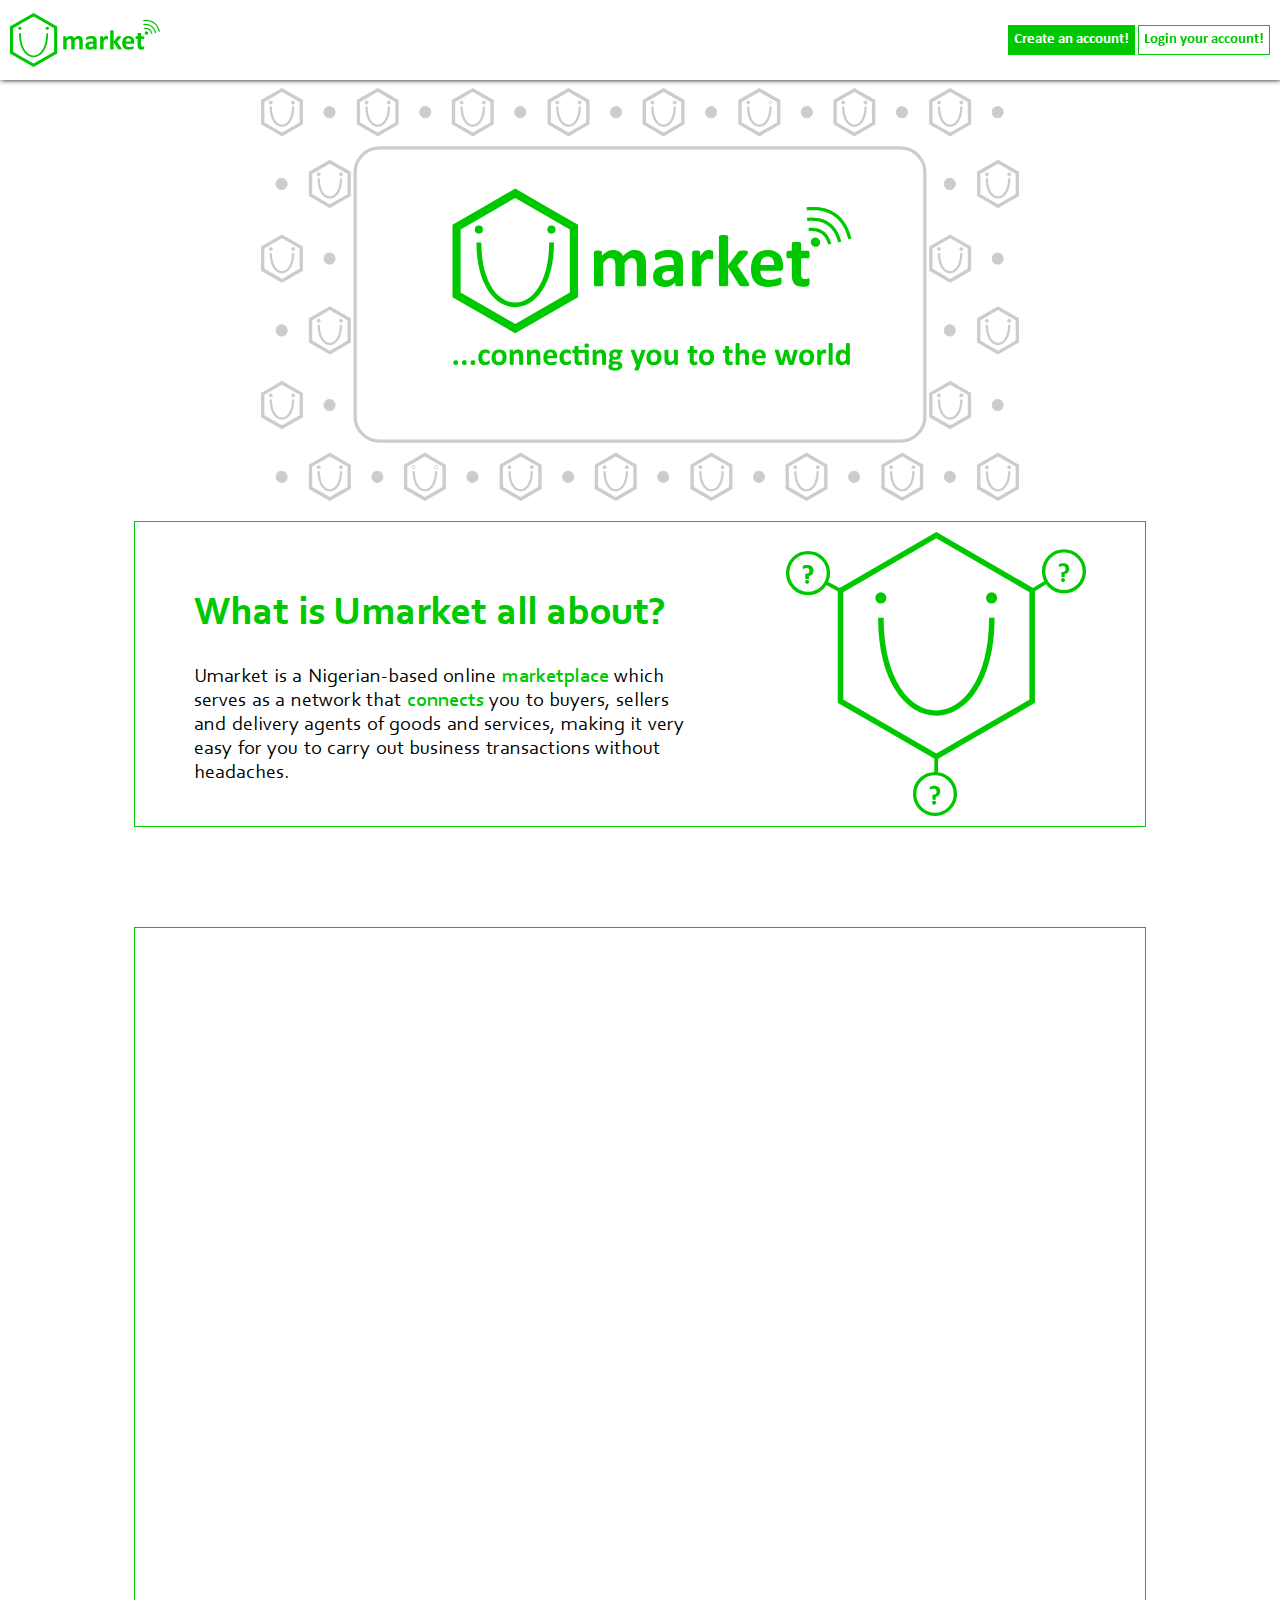
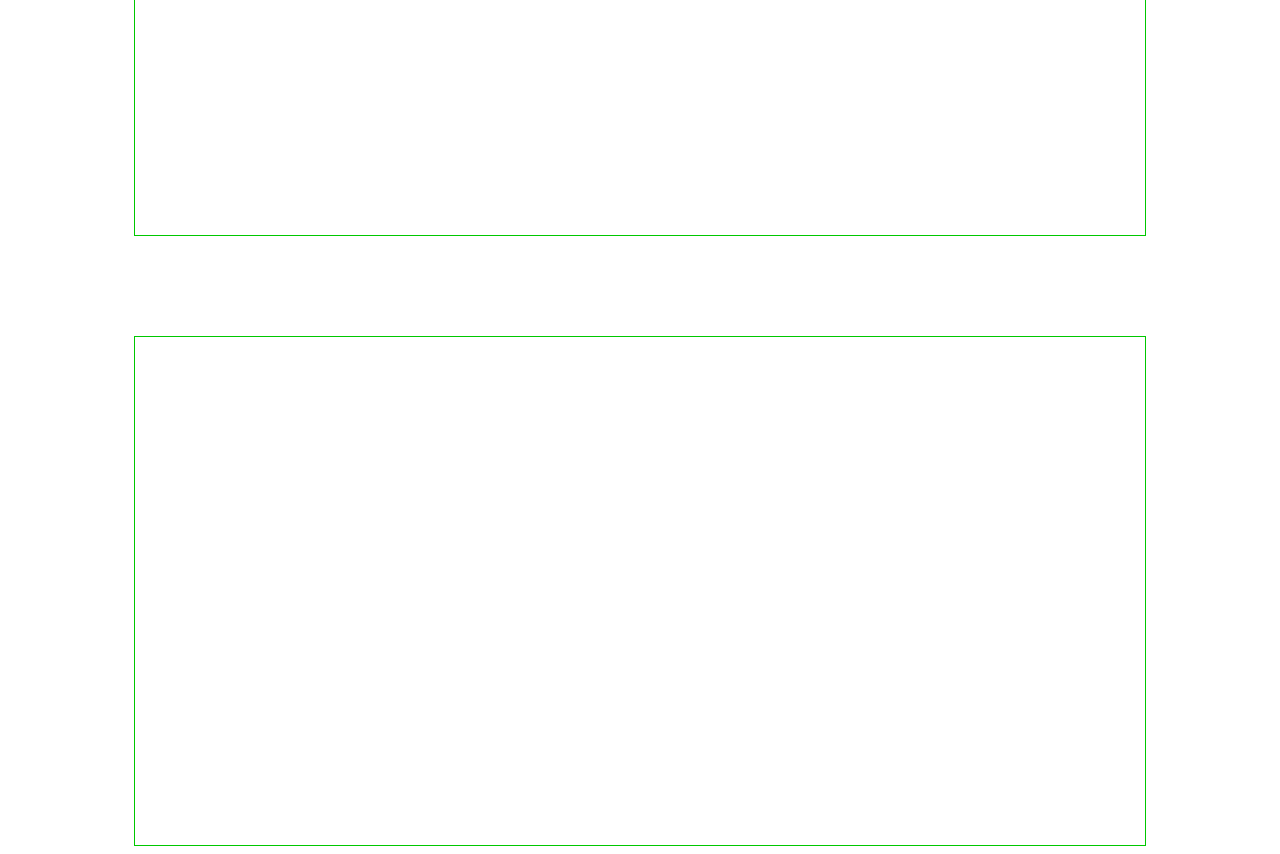
<file: index.html>
<html lang="en">
  <head id="IndexPage">
    <title>Welcome to Umarket</title>
    <meta name="viewport" content="user-scalable=no,width=device-width, initial-scale=1"/>
    <meta name='description' content="Welcome to Umarket-Nigeria's #1 online marketplace where buying and selling is made easy."/>
    <meta charset="utf-8"/>
    <link rel="icon" href="Images/Umarket.ico"/>
    <link rel="stylesheet" href="Styles/index.css" media="all"/>
  </head>

 <body onscroll="ShowModule()">
   <div id="Banner">
     <img alt=""  src="Images/Umarket.svg" id="UmarketImg">
     <div id='CTA'>
       <a href="./Scripts/signup.php">
         <input type='button' value="Create an account!" class="JoinBtn">
       </a>
         <a href="./Scripts/login.php" title="Go to login page.">
           <input type='button' value='Login your account!' class='LoginBtn'>
       </a>
     </div>
  </div>
   <div id="BannerExtra"></div>
  <div id="BannerImage">
      <img alt="" src="Images/Umarket%20Banner.svg" id='UmarketBanner'>
     </div>
   <div id="AboutUmarket">
     <div  class='hidden module'>
       <div>
         <img alt="" class="Mobile" src="Images/About Umarket.svg">
         <h1>What is Umarket all about?</h1>
         <p>
         Umarket is a Nigerian-based online <span class='Green'>marketplace</span> which serves as a network that <span class='Green'>connects</span> you to buyers, sellers and delivery agents of goods and services, making it very easy for you to carry out business transactions without headaches.
         </p>     
       </div>
     <div>
       <img alt="" class="Desktop" src="Images/About%20Umarket.svg" id="AboutUmarketPng">
       </div>
     </div>
    </div>
   <div id="UmarketBenefits">
     <div class='hidden module'>
       <div>
      <img alt="" class="Mobile" src="Images/Buy-Sell.svg" id="Buy-SellPng">
      <h1>Umarket is for everyone;<br>
        BUYERS, SELLERS and even DELIVERY AGENTS!
      </h1>
       
      <p>
        On Umarket, you can <span class='Green'>buy</span> goods|services from quality suppliers, <span class='Green'>sell</span> goods|services to customers, or even help sellers <span class='Green'>deliver</span> purchased goods to their customers just like the way you would in a physical marketplace. The only difference here is that Umarket makes it <span class='Green'>less stressful and a lot easier</span>.
      </p>     
     </div>
       <div>
     <img alt="" class="Desktop" src="Images/Buy-Sell.svg" id="Buy-SellPng">
     </div>
    </div>
     <div>
       <div class='hidden module'>
         <h1>Sellers</h1>
         With a <span class="Green"> Umarket Seller account</span>, you can:
         <ul>
           <li>
             Host an online store for your goods and services of any kind.
           </li>
           <li>
             Directly interact with your customers to aid you deliver goods|services just the way they like it.
           </li>
           <li>
             Receive secured payments for products|services upon successful delivery.
           </li>
           <li>
             Get ratings from your customers upon successful delivery which will in turn boost your business' online presence.
           </li>
         </ul>
       </div>
       <div class='hidden module'>
         <h1>Buyers</h1>
         With a <span class="Green"> Umarket Buyer account</span>, you can:
         <ul>
           <li>
             Search for and contact the best sellers that can deliver quality products|services from within your locality.
           </li>
           <li>
             Directly message sellers to get products|services that are tailored to your taste.
           </li>
           <li>
             Save your favourite seller's contact for possible future transactions.
           </li>
           <li>
             Make secured payments for products|services.
           </li>
     
         </ul>
       </div>
       <div class='hidden module'>
         <h1>Delivery Agents</h1>
         With a <span class='Green'>Umarket Delivery Agent account</span>, you can:
         <ul>
           <li>
             Easily get connected with sellers near you who are in need of delivery services.
           </li>
           <li>
             Receive secured payments for every goods delivered.
           </li>
           <li>
             Get ratings from sellers who enjoy your delivery services which will in turn boost your online presence.
           </li>
         </ul>
         
       </div>
     </div>
   </div>
  <div id="CallToAction">
  <div class='hidden module'>
    <div>
      <img alt="" class="Mobile" src="Images/Umarket%20Naira.svg">       
      <div>
       <h1>Umarket is FREE!</h1>
      </div>
      
      <p>
      On Umarket, you can host an online store with very amazing features that can aid your business growth starting at a rate of <span class="Green">ZERO NAIRA</span>. Isn't that amazing? Of course, it is!
        <br>
        We also offer other affordable hosting 
        plans for <span class='Green'>Umarket sellers.</span>
        <br>
        These subscription plans are well tailored to suit your business type.
        <br>
        <span class='Green'>
        So, what are you still waiting for? Join us today and you'll we glad you did!
        </span>
        
      </p>
    </div>
    <div>
    <img alt="" class="Desktop" src="Images/Umarket%20Naira.svg">
     </div>
     </div>   
   <div>
    <div class='hidden module'>  
      <span class="Green">Want to join the Umarket network today?
      </span>
      <p></p>
      <a href='./Scripts/signup.php'>
        <input type='button' value="Create an account!" class="JoinBtn">
      </a>
      
     </div> 
     <div class='hidden module'>
       <span class="Green">Already have a Umarket account?</span>
       <p></p>
       <a href='./Scripts/login.php'>
         <input type='button' value='Login!' class='LoginBtn'>
       </a>
     </div>
    </div>
   </div>
   <script data-main='Scripts/app.js' src='Scripts/require.js'></script>
  </body>
</html>
</file>
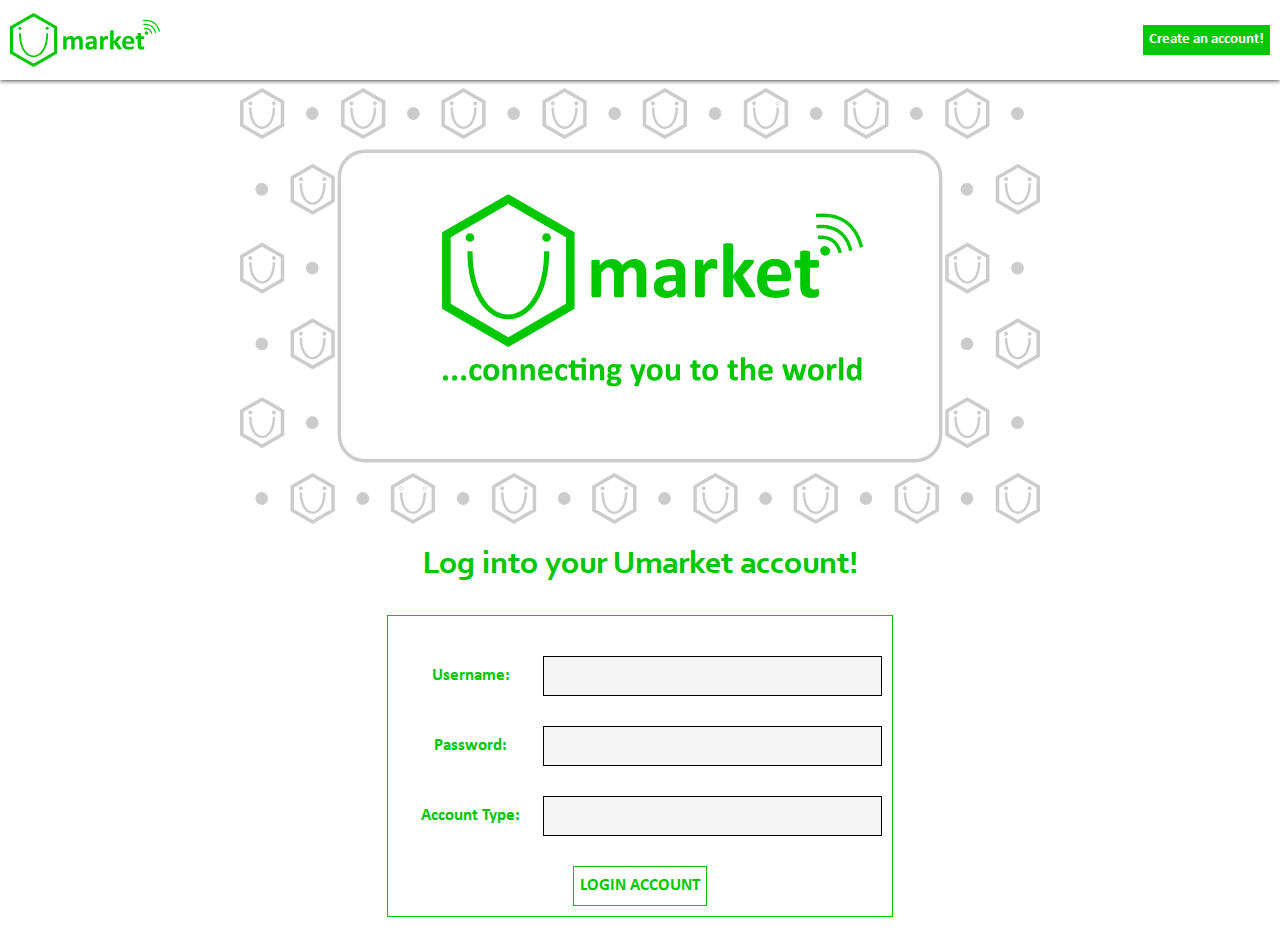
<file: login.html>
<html lang="en">
  <head id="LoginPage">
    <title>Welcome: Login your account.</title>
    <meta name="viewport" content="user-scalable=no,width=device-width, initial-scale=1"/>
    <meta name='description' content="Login your Umarket account.">
     <meta charset="utf-8">
    <link rel="icon" href="./Images/Umarket.ico">
    <link rel='stylesheet' href="./Styles/login.css" media="all">
  </head>
  <body>
    <div id="Banner">
      <a href='./index.html'>
        <img src='./Images/Umarket.svg' id='UmarketImg'>
      </a>
      <a href="./Scripts/signup.php">
        <input type='button' value="Create an account!" id="SignUpBtn">
      </a>
    </div>
    <div id="BannerExtra"></div>
    <div id="MainContent">
      <img id="UmarketBanner" src="./Images/Umarket%20Banner.svg">
      <h1>Log into your Umarket account!</h1>
      <form id="Form" onsubmit="SubmitForm(event)">
        <div class='error'></div>
        <div>
          <div>
             <label for='txtUname'>
            Username:
          </label>
          </div>
          <div>
            <input type='text' id='txtUname' onkeyup="checkUname()">
            <div class='error'>
            </div>
          </div>
        </div>
        <div>
          <div>
            <label for='txtPwd'>
            Password:
            </label>
          </div>
          <div>
            <input type='password' id='txtPwd' onkeyup=checkPwd()>           
            <div class='error'>
            </div>
          </div>
          </div>
        <div>
          <div>
            <label for="sltAccountType">
            Account Type:
            </label>
          </div>
          <div>
            <select id='sltAccountType' onkeyup="checkAccountType()">
              <option></option>
              <option value="sellers">Seller</option>
              <option value="buyers">Buyer</option>
              <option value="delivery_agents">Delivery Agent</option>
            </select>
            <div class='error'></div>
          </div>
        </div>
        <input type="submit" value="LOGIN ACCOUNT" id="LoginBtn">
        <div class='hidden'>
          <img src="./Images/Loading.svg" id='LoadingImg'>
        </div>
      </form>
      <div id='response'></div>
    </div>
    <script data-main="./Scripts/app.js" src="./Scripts/require.js"></script>
  </body>
</html>
</file>
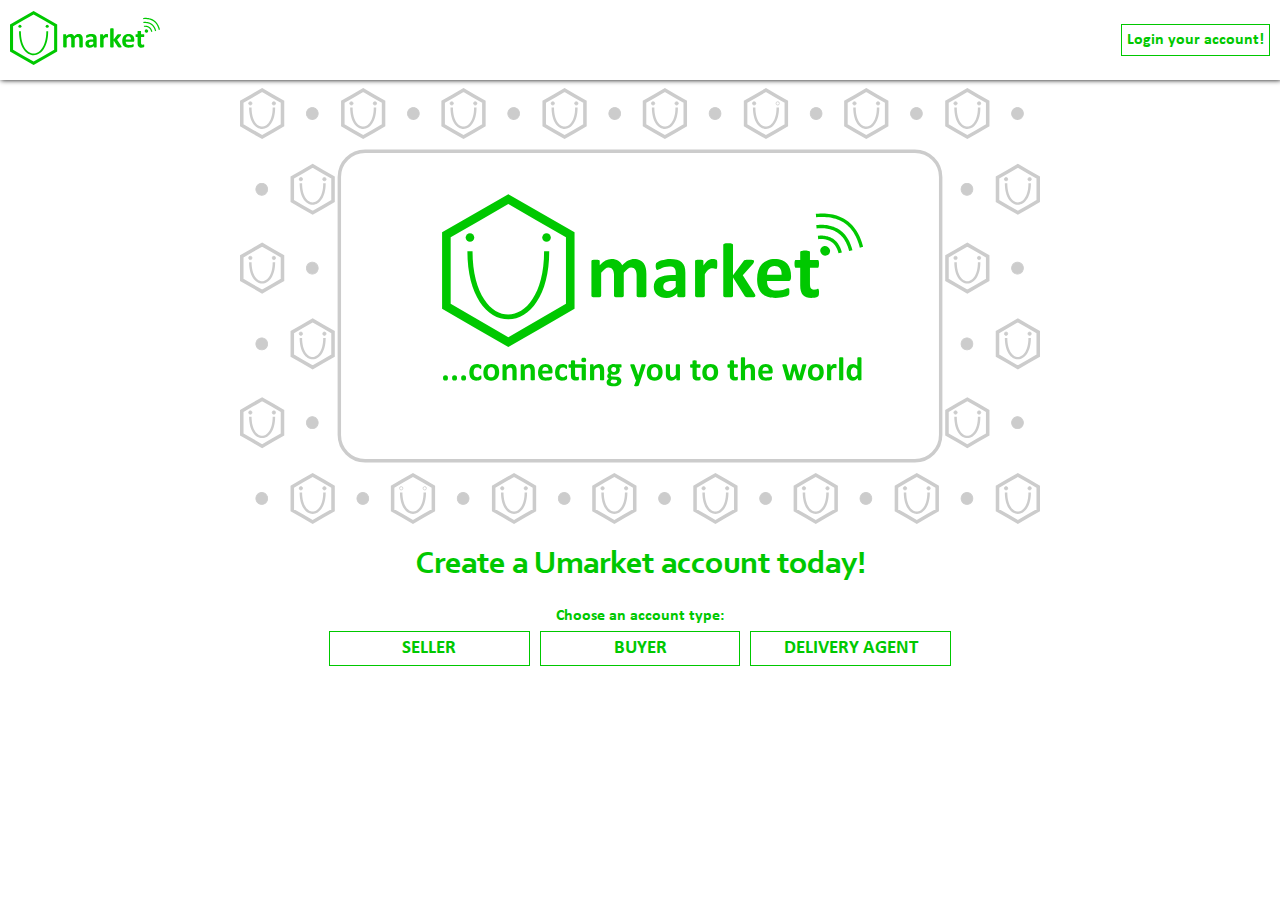
<file: signup.html>
<!DOCTYPE html>
<html lang="en">
<head id="SignupPage">  
  <title>Welcome: Create an account.</title> 
  <meta name="viewport" content="user-scalable=no, width=device-width, initial-scale=1">
  <meta name='description' content="Create a Umarket account today.">
  <meta charset="utf-8">
  <meta name="keywords" content="Umarket, Signup, Create Account">
  <link rel="icon" href="./Images/Umarket.ico">
  <link rel='stylesheet' href="Styles/signup.css" media="all">
  </head>
  <body>
    <div id="Banner">
       <a href='index.html'>
       <img alt="" src="./Images/Umarket.svg" id="UmarketImg">
       </a>
     <div id='CTA'>
       <a href="./Scripts/login.php">
         <input type='button' value="Login your account!" id="LoginBtn">
       </a>
     </div>
  </div>
    <div id="BannerExtra"></div>
    <div id="MainContent">
     <img id="UmarketBanner" src="./Images/Umarket%20Banner.svg">
     <h1>Create a Umarket account today!</h1>
     <span class='Green'>Choose an account type:</span>
     <div id="AccountType">
     <div  class='unselected' onclick='DisplayForm(this)'>SELLER</div>
     <div class='unselected' onclick='DisplayForm(this)'>BUYER</div>
     <div class='unselected'  onclick='DisplayForm(this)'>DELIVERY AGENT</div>
     </div>
     <form  class='hidden' id="Form" action="Scripts/signup.php" onsubmit="EvaluateForm(event,this)" method="post" enctype="application/x-www-form-urlencoded">
       <input id='hidAccountType' type='hidden' name='AccountType' value=''>
       <fieldset id='BusInfo' class='shown'>  
         <legend>Business Information</legend>
         <div class='error'></div>
         <div>
           <div>
             <label for='txtBusName'>Business Name:
             </label>
           </div>
           <div>
             <input onkeyup='checkBname(this)' type='text' name='txtBusName' id='txtBusName' >
             <div class='error'></div>
           </div>
         </div>
         <div>
           <div>
             <label for='txtBusType'>
             Business Type:</label>
           </div>
           <div>
             <select name='sltBusType' onchange="checkBtype(this)" id='txtBusType' type='text'>
               <option></option>
               <option>Individual|Sole proprietary</option>
               <option>Company|Patnership</option>
             </select>
             <div class='error'></div>
           </div>
         </div>
       </fieldset>
       <fieldset id='OwnerInfo' class='shown'>
         <legend>Owner's Information</legend>
        <div>
          <div>
            <label for='sltTitle'>Title: </label> 
          </div>
          <div>
            <select onchange='checkTitle(this)' id='sltTitle' name="sltTitle" title='Title' >
           <option></option>
           <option value="Miss">Miss</option>
           <option value="Mr">Mr</option>
           <option value="Mrs">Mrs</option>
         </select> 
            <div class='error'></div>
          </div>
         </div>
        <div> 
          <div>        
            <label for='txtFname'>
            Firstname:
            </label>
          </div>
          <div> 
            <input onkeyup='checkFname(this)' id='txtFname' type="text" name="txtFname" title="First name" >
            <div class='error'></div>
          </div>
         </div>
         <div>
           <div>
             <label for='txtLname'>
               Lastname:
             </label>
           </div>
           <div>
             <input onkeyup='checkLname(this)' id='txtLname' type="text" name="txtLname" title="Last name" >
             <div class='error'></div>
           </div>
         </div>
         <div>
           <div>
             <label for='txtDOB'>
             Date of Birth:
             </label>
           </div>
           <div>
             <input onkeyup="checkDOB(this)" onchange="checkDOB(this)" id='txtDOB' title="Date Of Birth" type='date' >
             <div class='error'></div>
           </div>      
         </div>
        </fieldset>
       <fieldset id='AccountInfo' class='shown'>
         <legend>Account Information</legend>
         <div>
           <div>
             <label for='txtUname'>
               Username:
               <span class='HelpTip'></span>
             </label>
           </div>
           <div>
             <input onkeyup="checkUname(this)" type='text' name='txtUname' id='txtUname' >
             <div class='error'></div>
           </div>
         </div>
         <div>
           <div>
             <label for='txtEmail'>
               Email:
               <span class='HelpTip'></span>
             </label>
           </div>
           <div>
             <input type='text' id='txtEmail' onkeyup='checkEmail(this)'>
             <div class='error'></div>
           </div>
         </div>
         <div>
           <div>
             <label for='txtPwd'>
               Password:
             </label>
           </div>
           <div>
             <input onkeyup='checkPwd(this)' type='password' name='txtPwd' id='txtPwd' >
             <div class='error'></div>
           </div>           
         </div>
         <div>
           <div> 
             <label for='txtConfirmPwd'>Confirm Password:
             </label>
           </div>
           <div> 
             <input onkeyup='checkConfirmPwd(this)' type='password' name='txtConfirmPwd' id='txtConfirmPwd' >
             <div class='error'></div>
           </div>
         </div>
       </fieldset>
       <input type="submit" value="CREATE ACCOUNT" id="SubmitBtn">
       <div class='hidden'>
         <img src='./Images/Loading.svg' id="LoadingImg">
       </div>
       
     </form>
    </div>
    <div id='response'></div>
    <script data-main="./Scripts/app.js" src="./Scripts/require.js"></script>
  </body>
</html>
</file>
<file: Styles/index.css>
.disclaimer{
  display: none;
}
@font-face{
  font-family:'Calibri';
  src:
    url("../Fonts/Calibri.ttf") format('truetype'),    
    url("../Fonts/Calibri.woff") format("woff"),
    url("../Fonts/Calibri.woff2") format("woff2"),
    url("../Fonts/Calibri.eot") format("embedded-opentype");
}
@font-face{
  font-family:'Calibri Bold';
  src:
    url("../Fonts/Calibri Bold.ttf") format("truetype"),
    url("../Fonts/Calibri Bold.woff") format("woff"),
    url("../Fonts/Calibri Bold.woff2") format("woff2"),
    url("../Fonts/Calibri Bold.eot") format("embedded-opentype"),
    url("../fonts/Calibri Bold.otf") format("opentype");
}
@font-face{
  font-family:"Corbel";
  src:
    url('../Fonts/Corbel.ttf') format('truetype'),
    url('../Fonts/Corbel.woff') format('woff'),
    url('../Fonts/Corbel.woff2') format('woff2'),
    url('../Fonts/Corbel.eot') format('embedded-opentype'),
    url('../Fonts/Corbel.otf') format('opentype');
    
}
@font-face{
  font-family:"Corbel Bold";
  src:
    url('../Fonts/Corbel Bold.ttf') format('truetype');
}
*{
  font-family:"Corbel"
}
h1,h2,h3,h4,h5{
  color:rgb(0,200,0);
  font-family: "Corbel Bold"
}
a{
  text-decoration: none;
}
input{
  -moz-appearance:none;
  -webkit-appearance:none;
  -ms-appearance:none;
  appearance:none;
  border-radius: 0px;
  box-sizing: border-box;
  font-size:15px;
  font-weight: 550;
}
img[class="Desktop"]{
  display: block;
  width:300px;
}
img[class="Mobile"]{
  display: none;
}
#Banner{
  width:100%;
  height:80px;
  position:fixed;
  top:0px;
  left:0px;
  z-index: 1;
  box-shadow:1px 0px 5px rgb(0,0,0);
  background:white;
  display:-webkit-box;    
  display:-webkit-flex;
  display:-ms-flexbox;
  display:flex;
  flex-direction: row;
  justify-content: space-between;
  align-content: center;
  align-items: center;
  padding-left:10px;
  padding-right:10px;
  box-sizing:border-box;
  
}
#BannerExtra{
  height:80px;
}
#BannerImage{
  display:-webkit-box;  
  display:-webkit-flex;   
  display:-ms-flexbox;   
  display:flex; 
  flex-direction: row;
  justify-content: center;
  margin-bottom:20px;
}
#UmarketImg{
  width:150px;
}
#UmarketBanner{
  width:60%;
}
div{
  box-sizing: border-box;
}
.JoinBtn{
  font-family: "Calibri Bold";
  color:white;
  background:rgb(0,200,0);
  border:1px solid rgb(0,200,0);
  padding:5px;
  
}
.JoinBtn:hover{
  cursor:pointer;
  transform:translateY(-2px);
}

.LoginBtn{
  font-family: "Calibri Bold";
  color:rgb(0,200,0);
  background: white;
  border:1px solid rgb(0,200,0);
  padding:5px;
  cursor:pointer;
}
.LoginBtn:hover{
  transform:translateY(-2px);
}

[class="hidden module"]{
  transition:1s;
  transform:translateY(50%);
  opacity:0;  
}
[class="shown module"]{
  transition:1s;
  transform:translate(0,0);
  opacity:1;
}
#AboutUmarket,#UmarketBenefits,#CallToAction{
  font-size:20px;
  display:-webkit-box;    
  display:-webkit-flex;    
  display:-ms-flexbox;    
  display:flex; 
  flex-direction: column;
  justify-content: space-around;
  align-items: flex-start;
  width:80%;
  border:1px solid rgb(0,200,0);
  position:relative;
  left:10%;
  padding:10px;
  overflow: hidden;
  margin: 0px;
  word-spacing:1.5px;
}
#UmarketBenefits,#CallToAction{
margin-top:100px;
 }
#AboutUmarket>div>div:nth-child(1),#UmarketBenefits>div:nth-child(1)>div:nth-child(1),#CallToAction>div:nth-child(1)>div:nth-child(1)
{
  width:50%;
}

#AboutUmarket>div{
  display: flex;
  flex-direction: row;
  justify-content: space-around;
  align-items: center;
}

#UmarketBenefits>div{
  width:100%;
  display:-webkit-box;    
  display:-webkit-flex;    
  display:-ms-flexbox;    
  display:flex; 
  flex-direction: row;
  align-items:center;
  justify-content: space-around
}
#UmarketBenefits>div:nth-child(1){
  margin-bottom: 10px;
}
#UmarketBenefits>div:nth-child(2){
  align-items: stretch;
}
#UmarketBenefits>div:nth-child(2) div{
  border:1px solid rgb(0,200,0);
  padding:5px;
  width:33%;
  list-style-image: url('../Images/Umarket%20Icon.svg');
  list-style-position:outside;
}


#CallToAction{
   font-size:20px;
  display:-webkit-box;    
  display:-webkit-flex;    
  display:-ms-flexbox;   
  display:flex; 
  flex-direction: column;
  border:1px solid rgb(0,200,0);
  position:relative;
  left:10%;
  padding:5px;
  margin-top:100px;
  overflow: hidden;
}
#CallToAction>div{
  display:-webkit-box;   
  display:-webkit-flex;   
  display:-ms-flexbox;
  display:flex; 
  flex-direction: row;
  justify-content: space-around;
  align-items:center; 
  width:100%;
}
#CallToAction div:nth-child(1) h1{
  margin:10px 0px 10px 0px;
}
#CallToAction>div:nth-child(2){
  height:160px;
  margin-top:10px;
  align-items: stretch;
  padding:10px;
}
#CallToAction>div:nth-child(2)>div{ 
  display:-webkit-box;    
  display:-webkit-flex;    
  display:-ms-flexbox;    
  display:flex; 
  flex-direction: column;
  align-items: center;
  justify-content:center;
  padding:10px;
  width:30%;
  border:1px solid rgb(0,200,0);
  text-align: center;
  box-sizing: border-box;
}

.Green{
  color:rgb(0,200,0);
  font-family: "Corbel Bold"
}
p{
  margin-bottom: 0px;
}


@media screen and (max-width:700px){
  img[class="Desktop"]{
    display: none;
  }
  img[class="Mobile"]{
   display: block;
    width:50%;
    align-self: center;
  }
  #UmarketImg{
    width:120px;
  }
  #UmarketBanner{
    width:100%;
  }
  #Banner{
    height:100px; 
  }
  #BannerExtra{
    height:100px;
  }
  #Banner #CTA{
    display:-webkit-box;    
    display:-webkit-flex;    
    display:-ms-flexbox;    
    display:flex; 
    flex-direction: column;
    justify-content: space-between;
    align-items: stretch;
    height:70%
}
  [class='hidden module']{
    transform: translate(0%,30%);
  }
  .LoginBtn:first-child,.JoinBtn:first-child{
    width:100%
  }
  h1{
    line-height: 100%;
    font-size:30px;
    margin:0px 0px 5px 0px !important;
  }
  p{
    margin-top:0px;
  }
  #AboutUmarket,#UmarketBenefits,#CallToAction{
    position: static;
    width:100%;
    border:0px solid rgb(0,200,0);
    font-size:20px;
    padding:5px;
  }
  #UmarketBenefits,#CallToAction{
    margin-top:50px;
 }
  #AboutUmarket>div div:nth-child(1),#CallToAction>div:nth-child(1)>div:nth-child(1),#UmarketBenefits>div:nth-child(1)>div:nth-child(1){
    display:-webkit-box;    
    display:-webkit-flex;    
    display:-ms-flexbox;    
    display:flex; 
    flex-direction:column;
    width:100%;
  }
  #AboutUmarket>div,#UmarketBenefits>div,#CallToAction>div{
    flex-direction: column;
    align-items:flex-start;
    width:100%;
    justify-content: space-around;
  }
  
  #UmarketBenefits>div:nth-child(1) div:nth-child(1) div{
    width:100%;
  }
  #UmarketBenefits>div:nth-child(2) div{
    margin-bottom: 10px;
    width:100%
  }
  
  #CallToAction>div:nth-child(2) {
    margin-top:20px;
    height:400px;
    align-items: center;
    justify-content: space-around;
   
  }
  #CallToAction>div:nth-child(2)>div{
    height:150px;
    width:90%;
    justify-content: space-around;
  }
  
}
@media screen and (max-width:700px) and (orientation:landscape){
  img[class="Desktop"]{
    display: block;
    width:100%;
  }
  img[class="Mobile"]{
    display: none;
  }
  #UmarketBanner{
    display:block;
    width:80%;
  }
  #UmarketImg{
    display: block;
    width:150px
  }
  #AboutUmarket,#UmarketBenefits,#CallToAction{
    position: relative;
    left:2.5%;
    width:95%;
    font-size:20px;
    border:0px;
    padding: 1px;
  }
  #AboutUmarket>div:nth-child(1),#UmarketBenefits>div:nth-child(1),#CallToAction>div:nth-child(1){
    align-items: center;
  }
  #AboutUmarket>div:nth-child(1)>div:nth-child(1), #UmarketBenefits>div:nth-child(1)>div:nth-child(1),#CallToAction>div:nth-child(1)>div:nth-child(1){
    width:65%;
    text-align: left;
  }
  #AboutUmarket>div:nth-child(1)>div:nth-child(2), #UmarketBenefits>div:nth-child(1)>div:nth-child(2),#CallToAction>div:nth-child(1)>div:nth-child(2){
    width:30%;
  }
  #AboutUmarket>div{
    flex-direction: row;
    align-items: center;
  }
  #UmarketBenefits>div:nth-child(1){
    flex-direction: row;
  }
  #UmarketBenefits>div:nth-child(2) div{
    width:100%;
  }
  #CallToAction>div:nth-child(1){
    flex-direction: row;
  }
  #CallToAction>div:nth-child(2) {
    flex-direction: row;
    justify-content: space-around;  
    height: 170px;
  }
  #CallToAction>div:nth-child(2)>div{
    display:-webkit-box;    
    display:-webkit-flex;    
    display:-ms-flexbox;    
    display:flex; 
    flex-direction: column;
    justify-content: space-around;
    align-self: stretch;
    width:40%
  }
}
@media screen and (min-width:700px) and (max-width:999px){
  img[class="Desktop"]{
    display: block;
    width:200px;
}
  img[class="Mobile"]{
  display: none;
}
  #UmarketImg{
    width:150px;
  }
  #UmarketBanner{
    width:80%;
  }
  #AboutUmarket,#UmarketBenefits,#CallToAction{
    width:99%;  
    left:0.5%;
    font-size:15px;
  }
  #CallToAction>div:nth-child(2) div{
    display:-webkit-box;    
    display:-webkit-flex;    
    display:-ms-flexbox;   
    display:flex; 
    flex-direction: column;
    align-items: center;
    justify-content: center;
    padding:10px;
    width:40%;
    border:1px solid rgb(0,200,0);
    text-align: center;
}

}
</file>
<file: Styles/login.css>
@font-face{
  font-family:'Calibri';
  src:
    url("../Fonts/Calibri.ttf") format('truetype'),    
    url("../Fonts/Calibri.woff") format("woff"),
    url("../Fonts/Calibri.woff2") format("woff2"),
    url("../Fonts/Calibri.eot") format("embedded-opentype");
}
@font-face{
  font-family:'Calibri Bold';
  src:
    url("../Fonts/Calibri Bold.ttf") format("truetype"),
    url("../Fonts/Calibri Bold.woff") format("woff"),
    url("../Fonts/Calibri Bold.woff2") format("woff2"),
    url("../Fonts/Calibri Bold.eot") format("embedded-opentype"),
    url("../Fonts/Calibri Bold.otf") format("opentype");
}
@font-face{
  font-family:"Corbel";
  src:
    url('../Fonts/Corbel.ttf') format('truetype'),
    url('../Fonts/Corbel.woff') format('woff'),
    url('../Fonts/Corbel.woff2') format('woff2'),
    url('../Fonts/Corbel.eot') format('embedded-opentype'),
    url('../Fonts/Corbel.otf') format('opentype');
    
}
@font-face{
  font-family:"Corbel Bold";
  src:
    url('../Fonts/Corbel Bold.ttf') format('truetype');
}
a{
  text-decoration: none;
}
div{
  box-sizing: border-box;
}
h1{
  font-family: "Corbel Bold";
  color:rgb(0,200,0);
  margin-bottom: 0px;
}
#Banner{
  position: fixed;
  top:0px;
  left:0px;
  width:100%;
  height:80px;
  padding:10px;
  display: -webkit-box;
  display: -webkit-flex;
  display: -ms-flexbox;
  display: flex;
  justify-content: space-between;
  align-items: center;
  box-shadow: 0px 0px 5px rgb(0,0,0);
  background: white;
}
#BannerExtra{
  height:80px;
  width:100%;
}
input[type='button']{
  font-family: "Calibri Bold";
}
input,select{
  appearance:none;
  -moz-appearance:none;
  -webkit-appearance:none;
  border-radius: 0px;
}
#SignUpBtn{
  height:30px;
  font-size: 15px;
  color:white;
  background: rgb(0,200,0);
  border:0px;
}
#SignUpBtn:hover{
  transform: translateY(-2px);
  cursor: pointer;
}
#UmarketImg{
  width:150px;
}
#UmarketBanner{
  width:800px;
  align-self: center;
}
#MainContent{
  display: -webkit-box;
  display: -webkit-flex;
  display: -ms-flexbox;
  display: flex;
  align-items: center;
  align-content: center;
  flex-direction: column;
}
#Form{
  width:40%;
  border:1px solid rgb(0,200,0);
  margin-top: 30px;
  font-family: "Calibri Bold";
  font-size:17px;
  color:rgb(0,200,0);
  padding: 10px;
   display: -webkit-box;
  display: -webkit-flex;
  display: -ms-flexbox;
  display: flex;
  align-items: center;
  align-content: center;
  flex-direction: column;
  box-sizing: border-box;
  text-align: center;
}
.locked{
  opacity:0.5;
}
label{
  cursor:pointer;
}
#Form>div input,#Form>div select{
  border:1px solid rgb(0,0,0);
  height:40px;
  width:100%;
  font-family: "Calibri";
  font-size:17px;
  color:rgb(0,200,0);
  text-align: left;
  padding-left: 20px;
  background:rgb(245,245,245)
}
#Form>div{
  width:100%;
  display: -webkit-box;
  display: -webkit-flex;
  display: -ms-flexbox;
  display: flex;
  align-items: center;
  align-content: center;
  flex-direction: row;
  justify-content: space-between;
  margin-bottom: 30px;
}
#Form>div>div:nth-child(1){
  min-width: 30%;
}
#Form>div>div:nth-child(2){
  min-width:70%;
}
#Form>div:last-child{
  align-items: center;
  justify-content: center;
}
input[class='Invalid'],#Form>div select[class='Invalid']{
  border:1px solid rgb(255,0,0) !important;
}
input[class='Valid'],#Form>div select[class='Valid']{
  border:1px solid rgb(0,200,0) !important;
}
#LoginBtn{
  font-family: "Calibri Bold";
  width:auto;
  background: white;
  border:1px solid rgb(0,200,0);
  cursor:pointer;
  height:40px;
  font-size: 17px;
  color:rgb(0,200,0);
}
.hidden{
  display: none !important;
}
#LoadingImg{
  animation-name: Loading;
  animation-iteration-count: infinite;
  animation-timing-function: linear;
  animation-duration: 2s;
  align-self: center;
  height:30px;
  margin-right:5px;
}
@keyframes Loading{
  to{
    transform: rotateZ(360deg)
  }
}
.error{
  color:rgb(255,0,0)
}
.error:nth-of-type(1){
  display: block !important;
}
@media screen and (max-width:700px){
  #UmarketImg{
    width:120px;
  }
  #UmarketBanner{
    width:100%;
  }
  #Form{
    width:100%;
    text-align: left;
  }
}
@media screen and (max-width:700px) and (orientation:landscape){
  #UmarketBanner{
    width:80%;
  }
  #Form{
    width:80%;
  }
}
@media screen and (min-width:700px) and (max-width:999px){
  #UmarketBanner{
    width:80%
  }
  #Form{
    width:80%;
  }
}
</file>
<file: Styles/signup.css>
@font-face{
  font-family:'Calibri';
  src:
    url("../Fonts/Calibri.ttf") format('truetype'),    
    url("../Fonts/Calibri.woff") format("woff"),
    url("../Fonts/Calibri.woff2") format("woff2"),
    url("../Fonts/Calibri.eot") format("embedded-opentype");
}
@font-face{
  font-family:'Calibri Bold';
  src:
    url("../Fonts/Calibri Bold.ttf") format("truetype"),
    url("../Fonts/Calibri Bold.woff") format("woff"),
    url("../Fonts/Calibri Bold.woff2") format("woff2"),
    url("../Fonts/Calibri Bold.eot") format("embedded-opentype"),
    url("../fonts/Calibri Bold.otf") format("opentype");
}
@font-face{
  font-family:"Corbel";
  src:
    url('../Fonts/Corbel.ttf') format('truetype'),
    url('../Fonts/Corbel.woff') format('woff'),
    url('../Fonts/Corbel.woff2') format('woff2'),
    url('../Fonts/Corbel.eot') format('embedded-opentype'),
    url('../Fonts/Corbel.otf') format('opentype');
    
}
@font-face{
  font-family:"Corbel Bold";
  src:
    url('../Fonts/Corbel Bold.ttf') format('truetype');
}
a{
  text-decoration: none;
}
h1,h2,h3,h4,h5{
  color:rgb(0,200,0);
  font-family:"Corbel Bold"
}
img[class="Desktop"]{
  display: block;
}
img[class="Mobile"]{
  display: none;
}
img[class="Tablet"]{
  display: none;
}
#UmarketImg{
  width:150px
}
#Banner{
  width:100%;
  height:80px;
  position:fixed;
  top:0px;
  left:0px;
  z-index: 1;
  box-shadow:1px 0px 5px rgb(0,0,0);
  background:white;
  display:-webkit-box;
  display:-webkit-flex; 
  display:-ms-flexbox; 
  display:flex; 
  flex-direction: row;
  justify-content: space-between;
  align-content: center;
  align-items: center;
  padding-left:10px;
  padding-right:10px;
  box-sizing:border-box;
}
#BannerExtra{
  height:80px;
}
#UmarketBanner{
  width:800px;
}

div{
  box-sizing: border-box;
}
input,select{
  -moz-appearance:none;
  -webkit-appearance:none;
  -ms-appearance:none;
  appearance:none;
  border:1px solid;
  border-radius: 0px;
  text-align: center;
  text-align:-webkit-center;
  text-align:-ms-center;
  text-align:-moz-center;
  cursor:pointer;
  box-sizing: border-box;
  font-size:100%;
  font-family: "Calibri"
}
input[class='Invalid'],select[class='Invalid']{
  border:2px solid rgb(255,0,0);
}
input[class='Valid'],select[class='Valid']{
  border:2px solid rgb(0,200,0);
}
#LoginBtn{
  font-family: "Calibri Bold";
  color:rgb(0,200,0);
  background: white;
  border:1px solid rgb(0,200,0);
  padding:5px;
  cursor:pointer;
  width:100%;
}
#LoginBtn:hover{
  transform:translateY(-2px);
}
.locked{
  cursor: not-allowed !important;
  opacity: 0.5;
}

#MainContent{
  display:-webkit-box; 
  display:-webkit-flex; 
  display:-ms-flexbox; 
  display:flex; 
  flex-direction:column;
  align-items:center;
  flex-basis: 100%;
  font-size:100%;
}
#AccountType{
  display:-webkit-box; 
  display:-webkit-flex; 
  display:-ms-flexbox; 
  display:flex; 
  flex-direction: row;
  justify-content: space-around;
  width:50%;
  font-family: "Calibri Bold";
}
#AccountType>div{
  border:1px solid rgb(0,200,0);
  padding:5px;
  width:50%;
  margin:5px;
  text-align: center;
  color:rgb(0,200,0);
  transition:0.5s;
  -moz-transition:0.5s;
  -web-transition:0.5s;
  -ms-transition:0.5s;
  font-size: 120%
}
#AccountType>div:hover{
  cursor:pointer;
}
#AccountType>div.selected{
  background:rgb(0,200,0) !important;
  color:rgb(255,255,255);
}
#AccountType>div.unselected {
  background: white;
  color:rgb(0,200,0);
}
.Green{
  color:rgb(0,200,0);
  font-family: "Calibri Bold";
}

#Form{
  display:-webkit-box; 
  display:-webkit-flex; 
  display:-ms-flexbox; 
  display:flex;
  flex-direction: column;
  align-items:center;
  border:1px solid rgb(0,200,0);
  padding:10px;
  width:50%;
  box-sizing: border-box;  
}
#Form[class='hidden']{
  display: none;
}
#Form[class='shown']{
  display:-webkit-box; 
  display:-webkit-flex; 
  display:-ms-flexbox; 
  display:flex;
}
form>div:last-child{
  display:-webkit-box; 
  display:-webkit-flex; 
  display:-ms-flexbox; 
  display:flex;
  align-items: center;
  font-family: "Calibri Bold";
  color:rgb(0,200,0);
}
legend{
  font-size:18px;
  color:rgb(0,200,0);
}
fieldset{
  display:-webkit-box; 
  display:-webkit-flex; 
  display:-ms-flexbox; 
  display:flex; 
  flex-direction: column;
  align-items:stretch;
  border:1px solid rgb(0,0,0);
  margin-bottom:20px;
  color:rgb(0,200,0);
  box-sizing: border-box;
  width:100%;
  font-size: 110%;
  font-family: "Calibri Bold"
}
fieldset[class='shown']{
  display:-webkit-box; 
  display:-webkit-flex; 
  display:-ms-flexbox; 
  display:flex;
}
fieldset[class='hidden']{
  display:none;
}
fieldset>div{
  display:-webkit-box; 
  display:-webkit-flex; 
  display:-ms-flexbox; 
  display:flex; 
  flex-direction:row;
  flex-wrap:nowrap;
  justify-content:space-between;
  align-items: center;
  margin-bottom:10px;
  word-wrap: break-word;
  font-size:100%;
}
fieldset>div>div:nth-child(2){
  width:60%;
  display:-webkit-box; 
  display:-webkit-flex; 
  display:-ms-flexbox; 
  display:flex; 
  flex-direction: column;
}
fieldset input, fieldset select{
  height:40px;
  width:100%;
  text-align: left;
  padding-left:20px !important;
  color:rgb(0,200,0);
  border:1px solid rgb(0,0,0);
  padding: 0px;
  box-sizing: border-box;
  background:rgb(245,245,245);
  font-family: "Calibri";
}

.HelpTip{
  font-family:"Calibri";
  display: block;
  
}
.error{
  color: rgb(255,0,0);
  padding-left:5px;
}
#SubmitBtn{
  font-family: "Calibri Bold";
  height:40px;
  font-size:110%;
  color:rgb(0,200,0);
  background:white;
  border:1px solid rgb(0,200,0);
  transition:0.5s;
  -moz-transition:0.5s;
  -ms-transition:0.5s;
  -webkit-transition:0.5s;
}
#SubmitBtn:hover{
  cursor:pointer;
  background:rgb(0,200,0);
  color:white;
}
#SubmitBtn.hidden{
  display: none;
}
#LoadingImg{
  display: block;
  animation-name: Loading;
  animation-iteration-count: infinite;
  animation-timing-function: linear;
  animation-duration: 2s;
  align-self: center;
  height:30px;
  margin-right:5px;
}
.hidden{
  display: none !important;
}
@keyframes Loading{
  to{
    transform: rotateZ(360deg)
  }
}

@media screen and (max-width:700px){
  #UmarketImg{
    width:120px;
  }
  #UmarketBanner{
    width:100%;
  }
  #AccountType{
    width:100%
  }
  #AccountType div{
    height:50px;
    display:-webkit-box; 
    display:-webkit-flex; 
    display:-ms-flexbox; 
    display:flex; 
    flex-direction: row;
    align-items: center;
    justify-content: space-around;
    font-size:100%;
  }
  #Form{
    width:100%
  }
  fieldset{
    font-size:100%;
  }
  fieldset>div>div:nth-child(2){
   min-width:190px;
  
  }
  fieldset input, fieldset select{
   width:100%;
  }
}
@media screen and (orientation:landscape) and (max-width:700px){
  #UmarketImg{
    width:150px;
  }
  #UmarketBanner{
    width:80%;
  }
  #AccountType{
    width:80%;
  }
  #AccountType div{
    height:30px;
    font-size:100%
  }
  fieldset{
    font-size:100%;
  }
  fieldset>div>div:nth-child(2){
   min-width:50%;
  }
  fieldset input, fieldset select{
    width:100%;
  }
}
@media screen and (min-width:700px) and (max-width:999px){
  #UmarketBanner{
    width:80%;
  }
  #AccountType{
    width:80%
  }
  #Form{
    width:80%;
  }
  fieldset input, fieldset select{
    width:100%
  }
}
</file>
